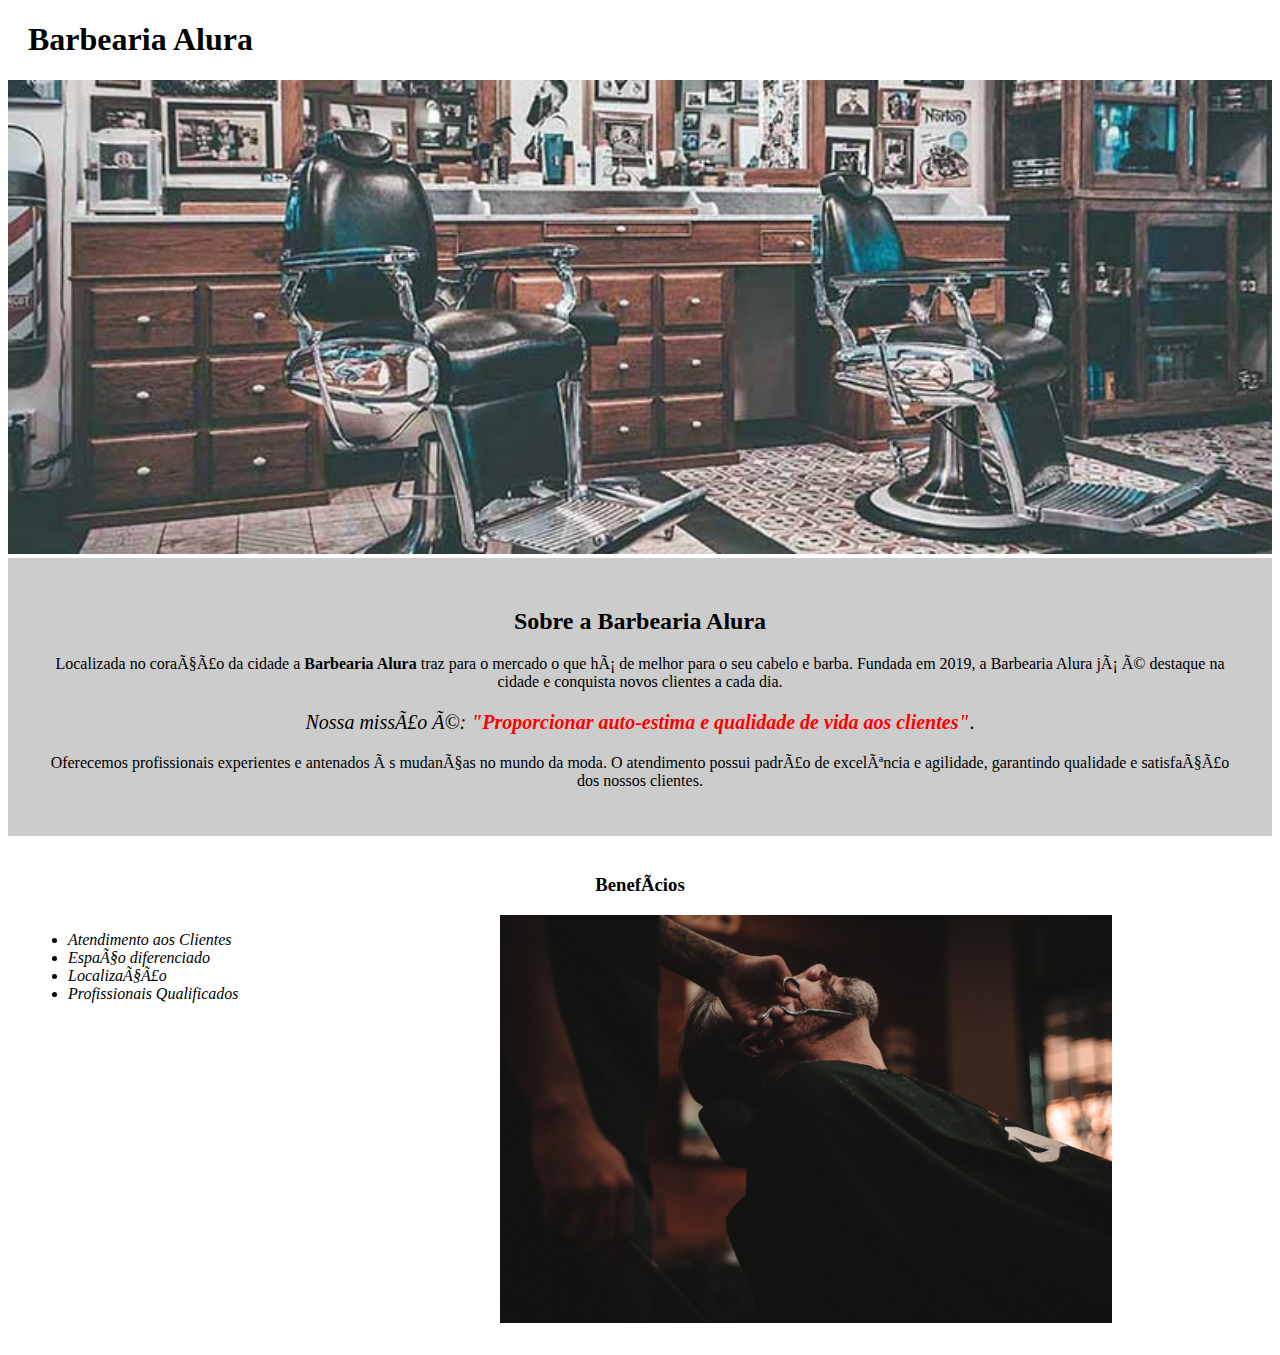
<file: index.html>
<!DOCTYPE html>
<html lang="pt-br">
	<head>
		<meta charset="UT=8">
		<title> Barbearia Alura </title>
		<link rel="stylesheet" href="css/style.css">
	</head>

	<body>

		<header>
			<h1 class="titulo-principal">Barbearia Alura</h1>			
		</header>

		<img id="banner" src="imagens/banner.jpg">

		<div  class="principal">

			<h2 class="titulo-centralizado">Sobre a Barbearia Alura</h2>

			<p> Localizada no coração da cidade a <strong>Barbearia Alura</strong> traz para o mercado o que há de melhor para o seu cabelo e barba. Fundada em 2019, a Barbearia Alura já é destaque na cidade e conquista novos clientes a cada dia. </p>

			<p id="missao"><em>Nossa missão é: <strong>"Proporcionar auto-estima e qualidade de vida aos clientes"</em></strong>.</p>

			<p>Oferecemos profissionais experientes e antenados às mudanças no mundo da moda. O atendimento possui 
			padrão de excelência e agilidade, garantindo qualidade e satisfação dos nossos clientes.</p>

		</div>

		<div  class="beneficios">

			<h3 class="titulo-centralizado">Benefícios</h3>

			<ul>
				<li class="itens">Atendimento aos Clientes</li>
				<li class="itens">Espaço diferenciado</li>
				<li class="itens">Localização</li>
				<li class="itens">Profissionais Qualificados</li>
			</ul>

			<img src="imagens/beneficios.jpg" class="imagensBeneficios">
		</div>
		
	</body>


</html>
</file>
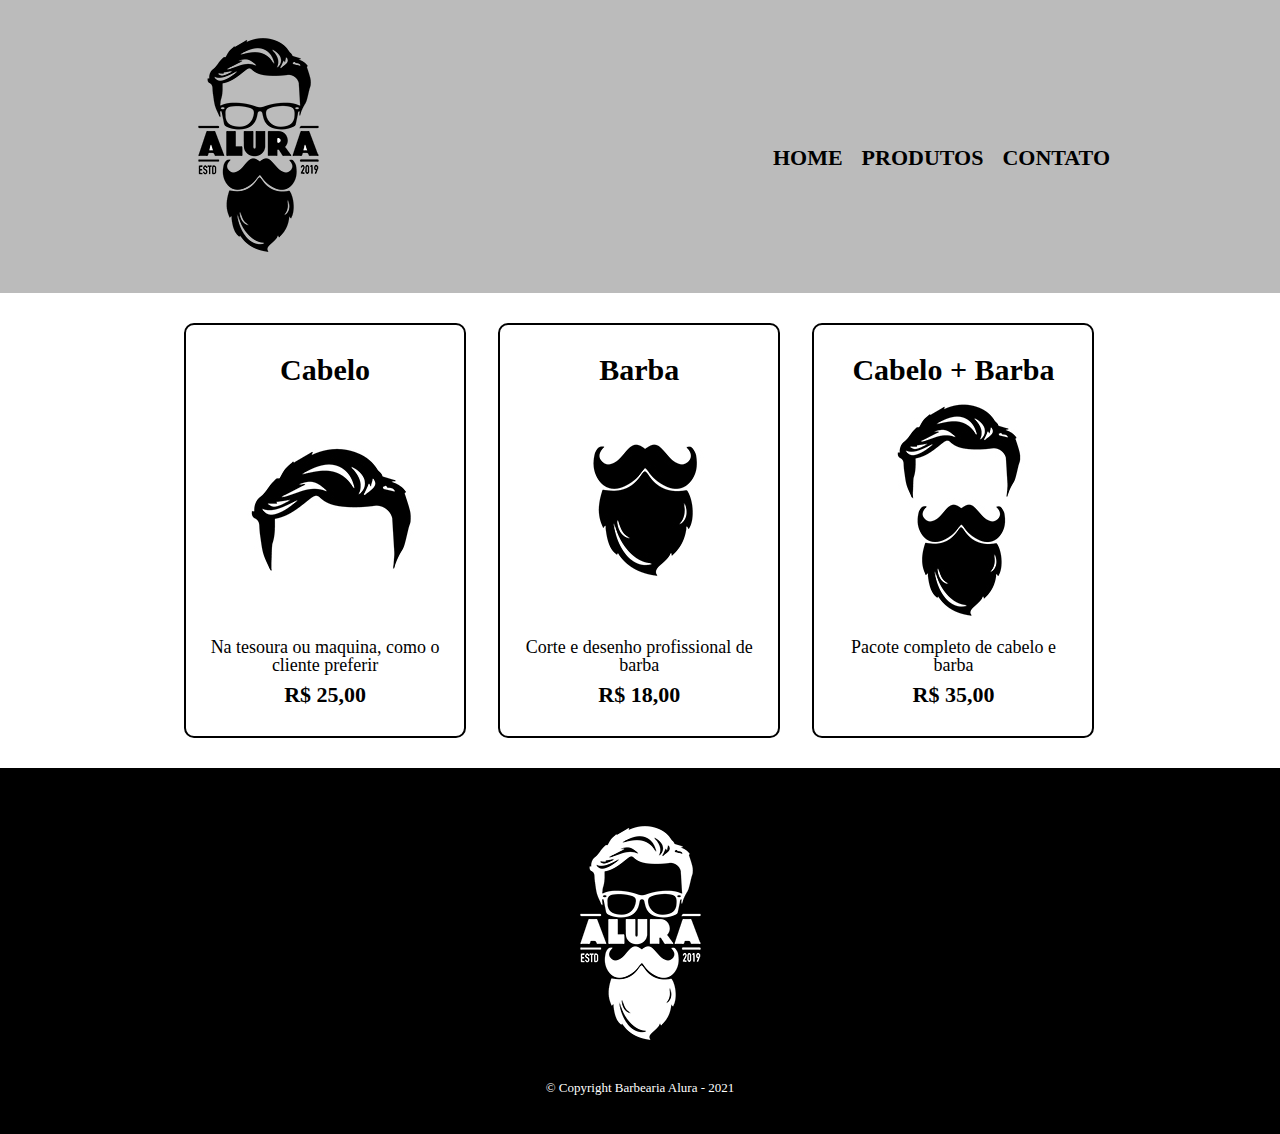
<file: produtos.html>
<!DOCTYPE html>
<html>
	<head>
		<meta charset="UTF-8">
		<title>Produtos - Barbearia Alura</title>
		<link rel="stylesheet" href="css/reset.css">
		<link rel="stylesheet" href="css/produtos.css">
	</head>

	<body>
		<header>
			<div class="caixa">
				<h1><img id="logo" src="imagens/logo.png"></h1>

				<nav>	
					<ul>
						<li><a href="index.html">Home</a></li>
						<li><a href="produtos.html">Produtos</a></li>
						<li><a href="contato.html">Contato</a></li>
					</ul>
				</nav>
			</div>
		</header>

		<main>
			<ul class="produtos">
				<li>
					<h2>Cabelo</h2>
	 				<img src="imagens/cabelo.jpg">
	 				<p class="produto-discricao">Na tesoura ou maquina,  como o cliente preferir</p>
	 				<p class="produto-preco">R$ 25,00</p>
				</li>

			

				<li>
					<h2>Barba</h2>
					<img src="imagens/barba.jpg">
	 				<p class="produto-discricao">Corte e desenho profissional de barba</p>
	 				<p class="produto-preco">R$ 18,00</p>
				</li>

				<li>
					<h2>Cabelo + Barba</h2>
					<img src="imagens/cabelo+barba.jpg">
	 				<p class="produto-discricao">Pacote completo de cabelo e barba</p>
	 				<p class="produto-preco">R$ 35,00</p>

				 </li>
			</ul>
		</main>

		<footer>
			<img src="imagens/logo-branco.png">
			<p class="copyright">&copy; Copyright Barbearia Alura - 2021</p>

		</footer>

	</body>
</html>
</file>
<file: css/style.css>
body{
	
}

#banner{
	width: 100%;
}

.principal {
	background: #CCCCCC;
	padding: 30px;
}

.titulo-principal{
	padding-left: 20px;
}

p {
	text-align: center;
}

#missao{
	font-size: 20px;
}

em strong{
	color: #FF0000;
}

.itens{
	font-style: italic;
}

.beneficios{
	background: #FFFFFF;
	padding: 20px;
}

.titulo-centralizado {
	text-align: center;
}

ul {
	display: inline-block;
	vertical-align: top;
	width: 20%;
	margin-right: 15%;
	
}

.imagensBeneficios {
	width: 50%;
}
</file>
<file: css/produtos.css>
header {
	background: #BBBBBB;
	padding: 20px 0;
}

.caixa {
	position: relative;
	width: 940px;
	margin: 0 auto;
}

nav li {
	display: inline;
	margin: 0 0 0 15px;
}

nav {
	position: absolute;
	top: 50%;
	right: 0;
}

nav a {
	text-transform: uppercase;
	color: #000000;
	font-weight: bold;
	font-size: 22px;
	text-decoration: none;

}

nav a:hover{
	color: #C78C19;
	text-decoration: underline;
}


.produtos {
	width: 940px;
	margin: 30px auto ;

}

.produtos li:hover{
	border-color: #C78C19;


}


.produtos li:active{
	border-color: green;

}

.produtos li:hover h2{
	font-size: 35px;

}

.produtos li {
    display: inline-block;
    text-align: center;
    width: 30%;
    vertical-align: top;
    margin: 0 1.5%;
    padding: 30px 20px;
    box-sizing: border-box;
    border: 2px solid #000000;
    border-radius: 10px;
}

.produtos h2{
	font-size: 30px;
	font-weight: bold;
}

.produto-discricao{
	font-size: 18px;
}


.produto-preco{
	font-size: 22px;
	font-weight: bold;
	margin-top: 10px;
}

footer{
	text-align: center;
	background: black;
	padding: 40px 0;

}

.copyright{
	color: white;
	font-size: 13px;
	margin: 20px 0 0;
}
</file>
